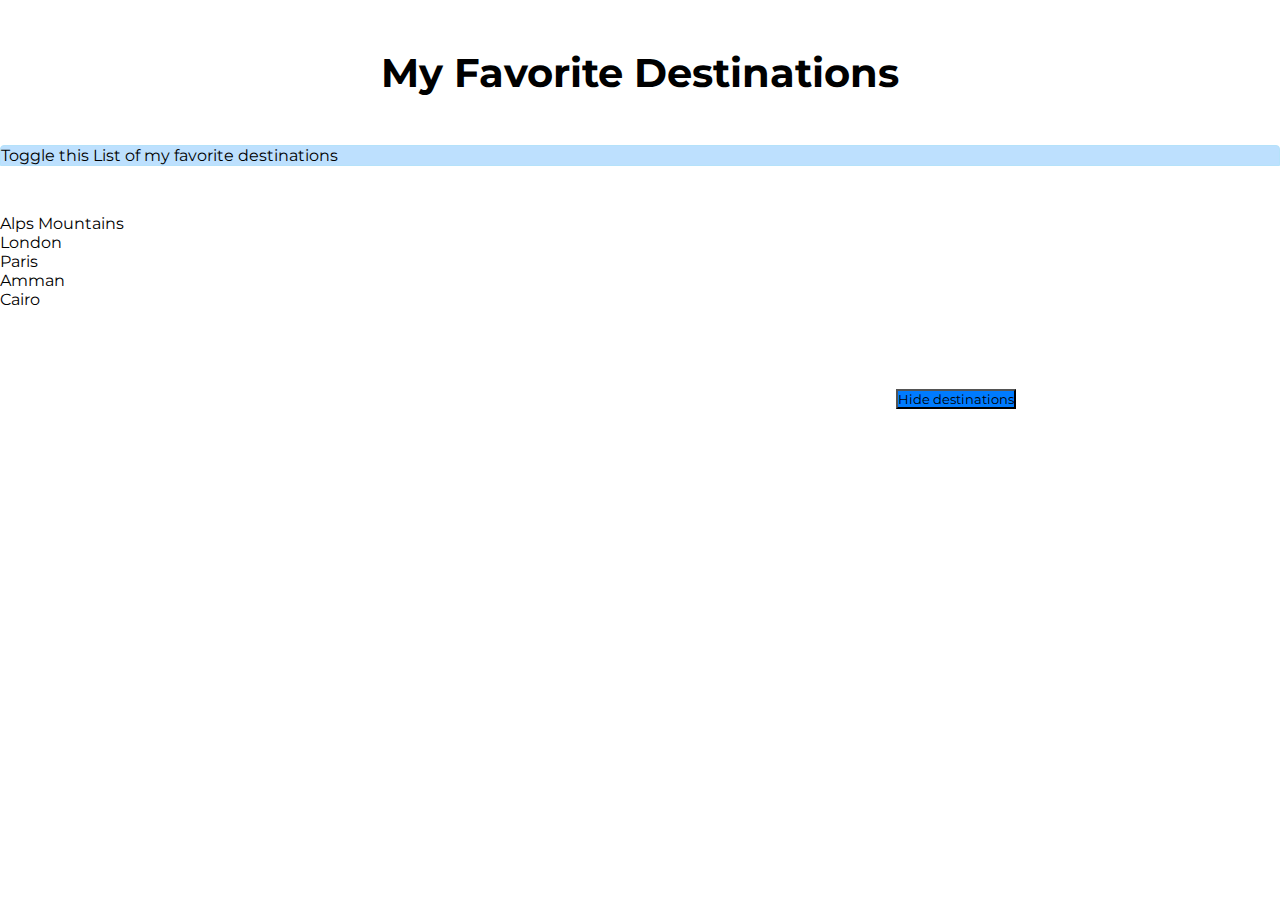
<file: Abdoulfatah/index.html>
<!DOCTYPE html>
<html lang="en">
<head>
    <meta charset="UTF-8">
    <meta name="viewport" content="width=device-width, initial-scale=1.0">
    <link rel="stylesheet" href="https://cdn.jsdelivr.net/npm/bootstrap@4.5.3/dist/css/bootstrap.min.css" integrity="sha384-TX8t27EcRE3e/ihU7zmQxVncDAy5uIKz4rEkgIXeMed4M0jlfIDPvg6uqKI2xXr2" crossorigin="anonymous">
    <link href="https://fonts.googleapis.com/css2?family=Montserrat:wght@300&display=swap" rel="stylesheet">
    <link rel="stylesheet" href="main.css">
    <title>Favorite Destinations</title>
</head>

<body>
    <h1>My Favorite Destinations</h1>

    <header class="w-75 p-3">Toggle this List of my favorite destinations </header>
    <div class="container">
        <ul class="list-group" id="list">
            <li class="list-group-item active">Alps Mountains</li>
            <li class="list-group-item">London</li>
            <li class="list-group-item">Paris</li>
            <li class="list-group-item">Amman</li>
            <li class="list-group-item">Cairo</li>
        </ul>
        <div id="selected"></div>
    </div>
    
    <button type="button" class="btn btn-primary" onclick="toggleList()">Hide destinations</button>

    <script src="main.js" ></script>
</body>
</html>
</file>
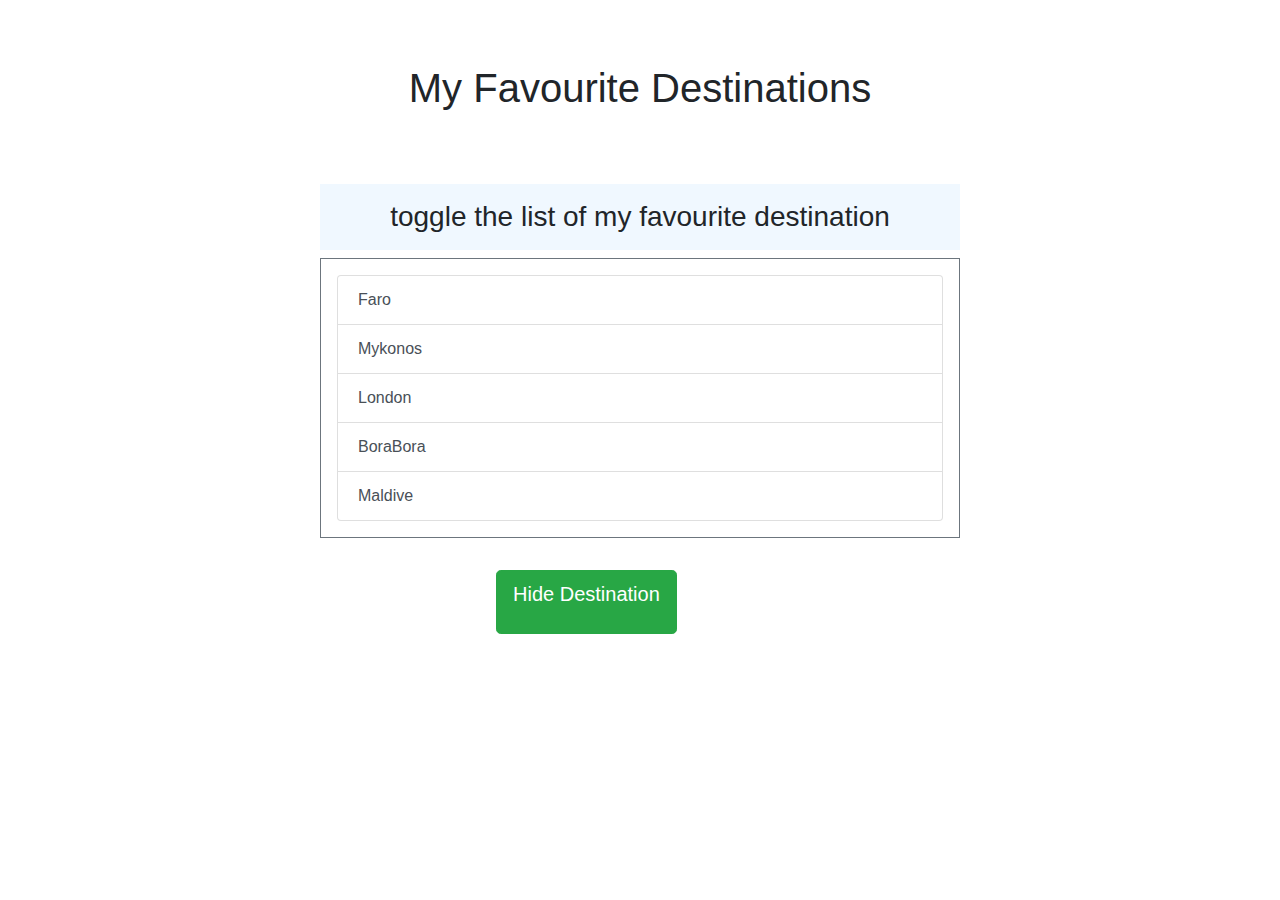
<file: arezoo/index.html>
<!DOCTYPE html>
<html lang="en">
  <head>
    <meta charset="UTF-8" />
    <meta name="viewport" content="width=device-width, initial-scale=1.0" />
    <title>Favourite Destination</title>
    <link
      rel="stylesheet"
      href="https://stackpath.bootstrapcdn.com/bootstrap/4.4.1/css/bootstrap.min.css"
      integrity="sha384-Vkoo8x4CGsO3+Hhxv8T/Q5PaXtkKtu6ug5TOeNV6gBiFeWPGFN9MuhOf23Q9Ifjh"
      crossorigin="anonymous"
    />
    <link rel="stylesheet" href="style.css" />
  </head>
  <body>
    <h1 class="text-center">My Favourite Destinations</h1>
    <h3 class="text-center w-50 p-3 mx-auto">
      toggle the list of my favourite destination
    </h3>
    <div
      class="list-group border border-secondary w-50 p-3 mx-auto div-destination"
      id="div-des"
    >
      <a href="#" class="list-group-item list-group-item-action"> Faro </a>
      <a href="#" class="list-group-item list-group-item-action">Mykonos</a>
      <a href="#" class="list-group-item list-group-item-action">London</a>
      <a href="#" class="list-group-item list-group-item-action">BoraBora</a>
      <a href="#" class="list-group-item list-group-item-action">Maldive</a>
    </div>
    <div><p class="selected-Destination text-center" id="message"></p></div>
    <div class="w-25 p-3 mx-auto">
      <button
        type="button"
        class="btn btn-success btn-lg"
        onclick="hideDestination()"
      >
        <p id="p-des">Hide Destination</p>
      </button>
    </div>

    <script src="main.js"></script>
  </body>
</html>
</file>
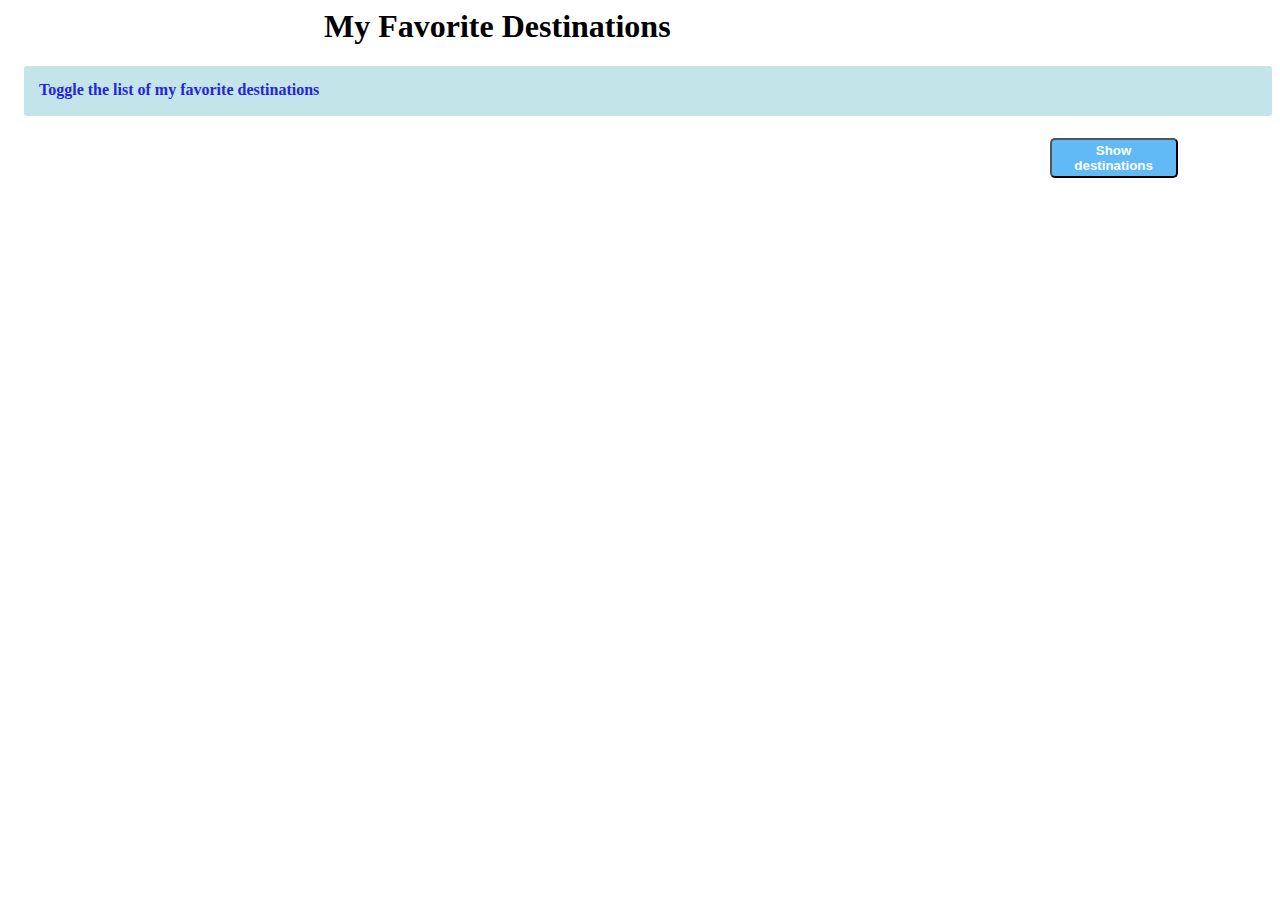
<file: Gabriele/index.html>
<!DOCTYPE html>
<html lang="en">
<head>
    <meta charset="UTF-8">
    <meta name="viewport" content="width=device-width, initial-scale=1.0">
    <title>Favorite Destinations</title>
    <style>
        .center {
            margin: 0 auto;
            width: 50%;}

        .blue {
            background-color: rgb(195, 228, 233);
            color: rgb(37, 37, 224);
            height: 2.2rem;
            padding-top: 15px; 
            padding-left: 15px;
            border-radius: 3px;
            vertical-align:bottom;
            margin-left: 1rem
        }    
        .list {
            list-style: none;
        }

        .destinations {
            padding: 1rem;
            border: 1px solid gray;
            border-radius: 3px;
            margin-left: -1rem;
        }

        .btn {
            background-color:rgb(97, 186, 245) ;
            position: fixed;
           right: 8%;
           height: 2.5rem;
           width: 8rem;
           border-radius: 5px;
           color: white;
           font-weight: 800;
        }

        div {
            display: none;
        }

        .lightBluebg  {
            background-color: lightblue;
        }

        #output {
            background-color: rgb(208, 231, 245);
            width: 100%;
            height: 2rem;
            display: none;
            padding: 1rem;
            border-radius: 5px;
            font-size: large;
        }

    </style>
</head>
<body>
    <h1 id="h1">My Favorite Destinations</h1>

    <h4 id="h4">Toggle the list of my favorite destinations</h4>
<div id="div">
    <ul id="list">
        <li class="destinations">Lisbon</li>
        <li class="destinations">Scalea</li>
        <li class="destinations">Crete</li>
        <li class="destinations">Rio de Janeiro</li>
   </ul>
</div>

<p id="output"></p>

   <button id="btn"></button>

    <script src="index.js"></script>
</body>
</html>
</file>
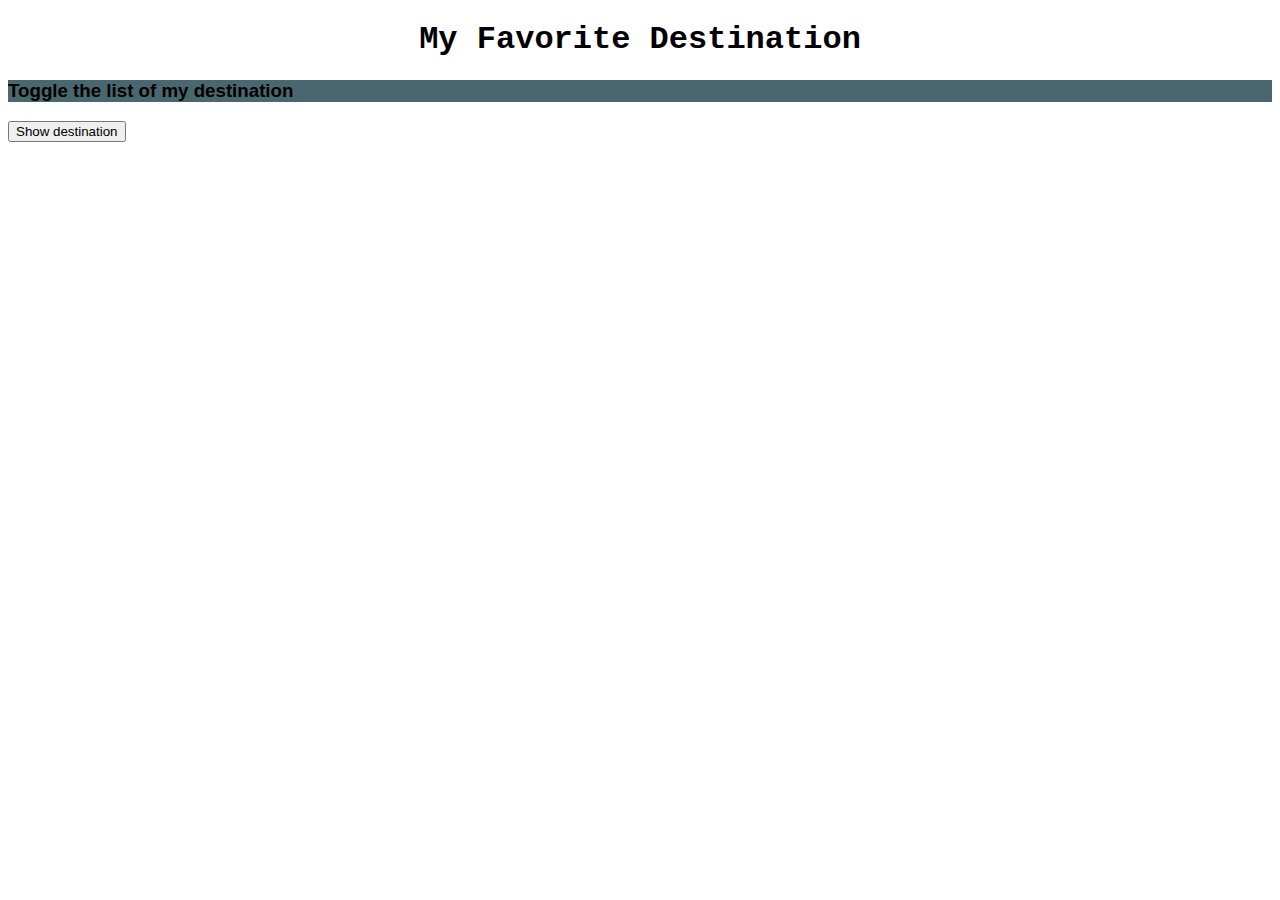
<file: lawrence/index.html>
<!DOCTYPE html>
<html lang="en">
<head>
    <meta charset="UTF-8">
    <meta name="viewport" content="width=device-width, initial-scale=1.0">
    <title>My Destinations</title>
</head>
<style>
    h1{
        text-align: center;
        font-family: Arial, Helvetica, sans-serif;
    }

    .colChange{
        background-color: rgb(122, 178, 204);
    }

    h3{
        background-color: rgb(73, 103, 110);
        font-family: Arial, Helvetica, sans-serif;
    }
   
    .hide{
        display: none;
    }
    li{
        font-family: sans-serif;
        list-style: none;
        padding: 10px;
        border: 1px solid gray;
    }
</style>
<body>
    <h1 id="heading">My Favorite Destination</h1>
    
        <h3>Toggle the list of my destination</h3>    
       
     <div class="list">
        <ul class="hide">
            <li class="colChange">Rome</li>
            <li>Athens</li>
            <li>Bangkok</li>
            <li>Amsterdam</li>
            <li>Cala Gonone</li>
        </ul>
    <button>Show destination</button>
    </div>
    <script src="main.js"></script>
</body>
</html>
</file>
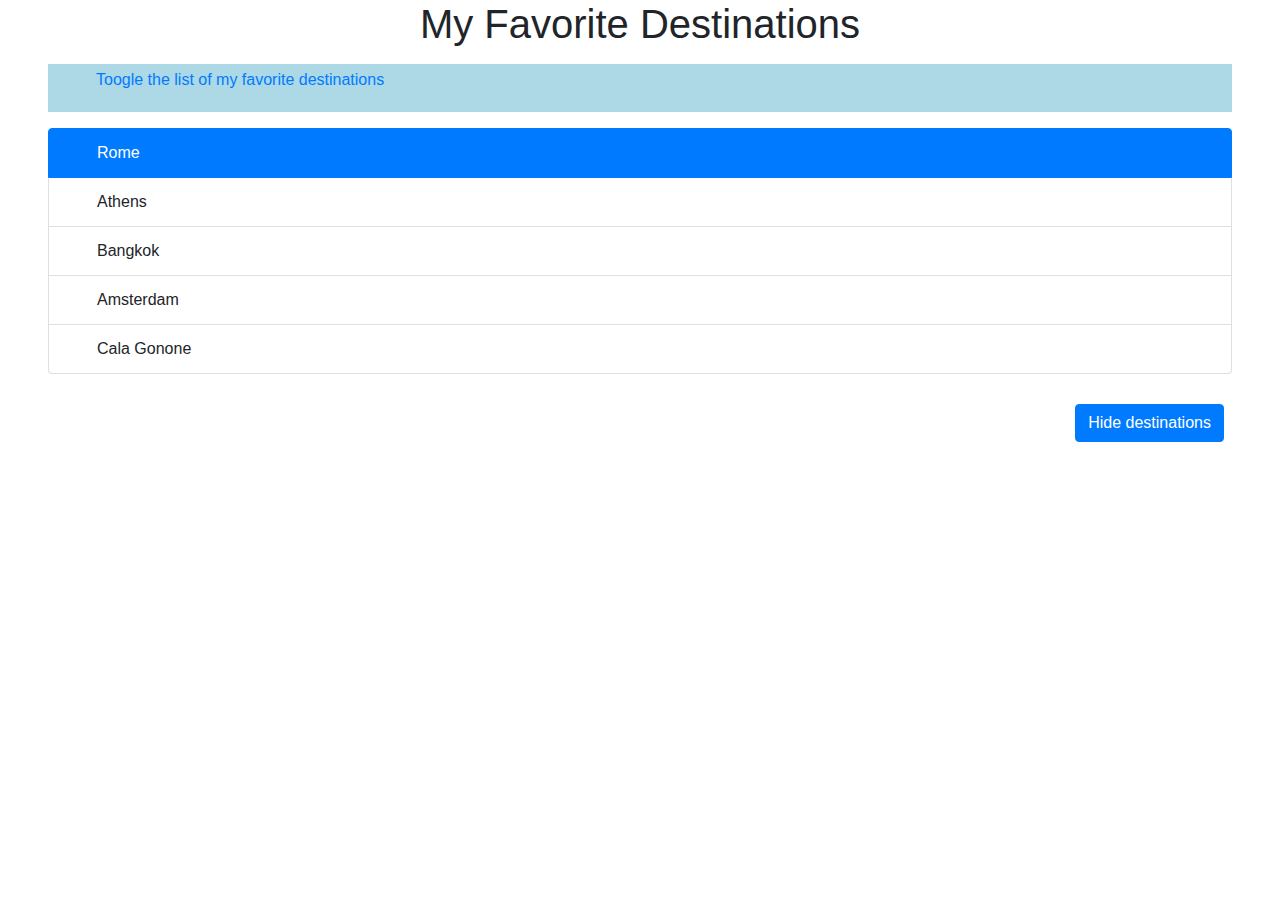
<file: safiye/index.html>
<!DOCTYPE html>
<html lang="en">
<head>
    <meta charset="UTF-8">
    <meta name="viewport" content="width=device-width, initial-scale=1.0">
    <title>Toogle Exercise</title>
    <link rel="stylesheet" href="https://stackpath.bootstrapcdn.com/bootstrap/4.5.2/css/bootstrap.min.css"
        integrity="sha384-JcKb8q3iqJ61gNV9KGb8thSsNjpSL0n8PARn9HuZOnIxN0hoP+VmmDGMN5t9UJ0Z" crossorigin="anonymous">
        <link rel="stylesheet" href="style.css">
</head>
<body>
    <h1 class="text-center">My Favorite Destinations</h1>
    <div class=" pl-5 py-1 mx-5 my-3 text-primary" 
    style="background-color:lightblue">
    <p>Toogle the list of my favorite destinations</p></div>
    <ul class="list-group">
        <li class="list-group-item pl-5 mx-5 active">Rome</li>
        <li class="list-group-item pl-5 mx-5">Athens</li>
        <li class="list-group-item pl-5 mx-5">Bangkok</li>
        <li class="list-group-item pl-5 mx-5">Amsterdam</li>
        <li class="list-group-item pl-5 mx-5">Cala Gonone</li>
    </ul>
    <div class="inputbox mx-5 my-4 py-2 hidden "style="background-color:lightgreen"><p class="inputpara pl-5"></p></div>
    <button type="button" class="btn btn-primary hidden">Show destinations</button>
    <button type="button" class="btn btn-primary ">Hide destinations</button>

   
    <script src="index.js"></script>
</body>
</html>
</file>
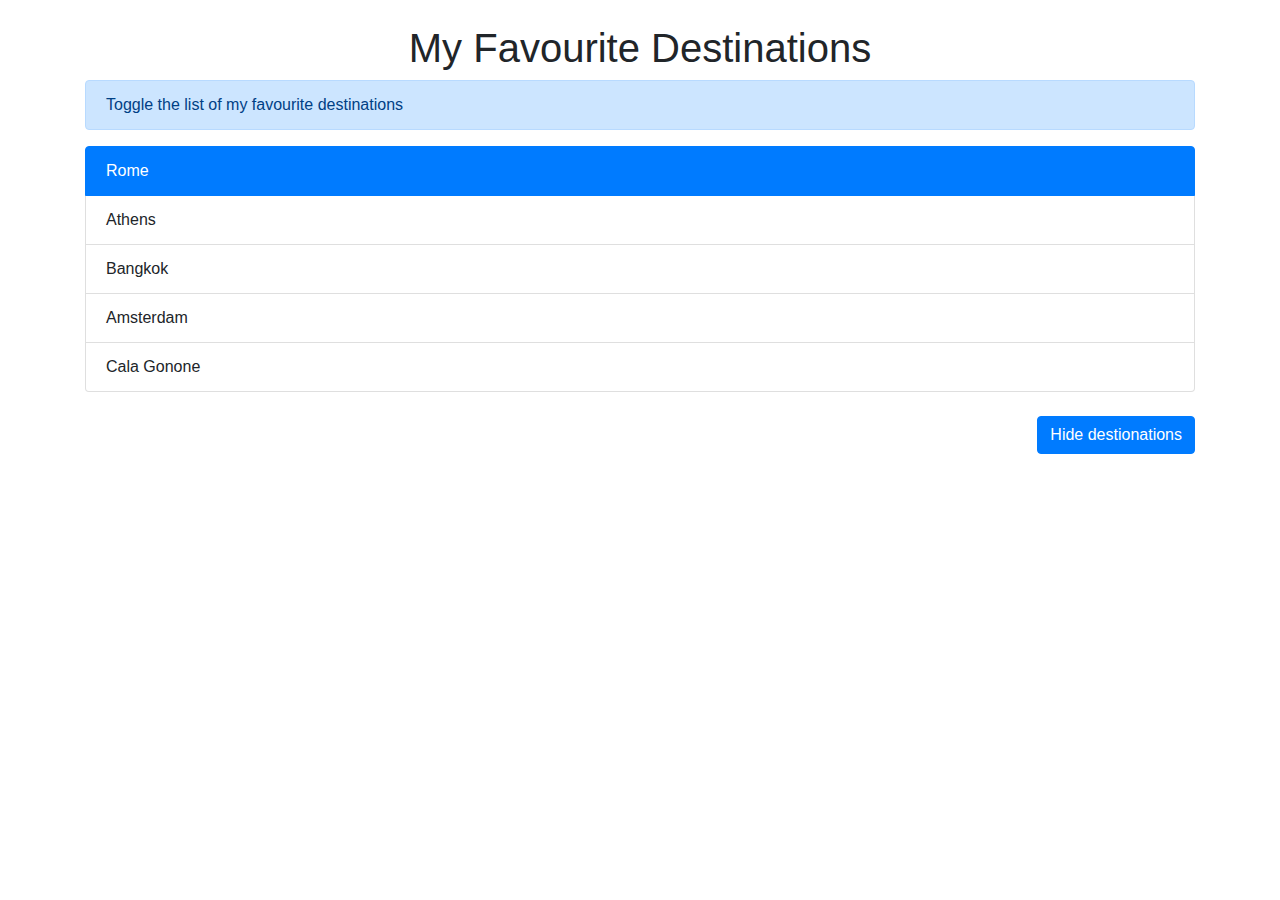
<file: solution/index.html>
<!DOCTYPE html>
<html lang="en">
<head>
    <meta charset="UTF-8">
    <meta name="viewport" content="width=device-width, initial-scale=1.0">
    <meta http-equiv="X-UA-Compatible" content="ie=edge">
    <link rel="stylesheet" href="https://stackpath.bootstrapcdn.com/bootstrap/4.3.1/css/bootstrap.min.css"
        integrity="sha384-ggOyR0iXCbMQv3Xipma34MD+dH/1fQ784/j6cY/iJTQUOhcWr7x9JvoRxT2MZw1T" crossorigin="anonymous">
    <title>Toggle List</title>
</head>

<body>
    <div class="container">
        <h1 class="text-center mt-4">My Favourite Destinations</h1>
        <section>
            <div class="alert alert-primary">
                Toggle the list of my favourite destinations
            </div>
            <ul class="list-group">
                <li class="list-group-item active">Rome</li>
                <li class="list-group-item">Athens</li>
                <li class="list-group-item">Bangkok</li>
                <li class="list-group-item">Amsterdam</li>
                <li class="list-group-item">Cala Gonone</li>
            </ul>

            <button class="btn btn-primary float-right mt-4">Hide destionations</button>
        </section>

    </div>

    <script src="js/index.js"></script>
</body>

</html>
</file>
<file: Abdoulfatah/main.css>
*{
    margin:0;
    padding: 0;
    box-sizing: border-box;
    font-family: 'Montserrat', sans-serif;
}
h1 {
    font-size: 2.5rem;
    text-align: center;
    margin-top: 3rem;
    margin-bottom: 3rem;
}
header{
    background-color:#bde0fe;
    border: 1px solid #b5e2fa;
    border-top-left-radius: 4px;
    border-top-right-radius: 4px;
    margin:auto;
    margin-bottom: 3rem;
}
.container {
    margin-bottom: 3rem;
}
.btn-primary {
    margin-left: 70%;
    margin-top: 2rem;
    background-color: #007bff;
}
</file>
<file: arezoo/style.css>
h1 {
  padding-top: 5%;
  padding-bottom: 5%;
}
h3 {
  padding: 1%;
  padding-bottom: 1%;
  background-color: aliceblue;
}
</file>
<file: safiye/style.css>
.hidden {
  display: none;
}
.btn {
  margin-top: 30px;
  margin-left: 84vw;
}
</file>
